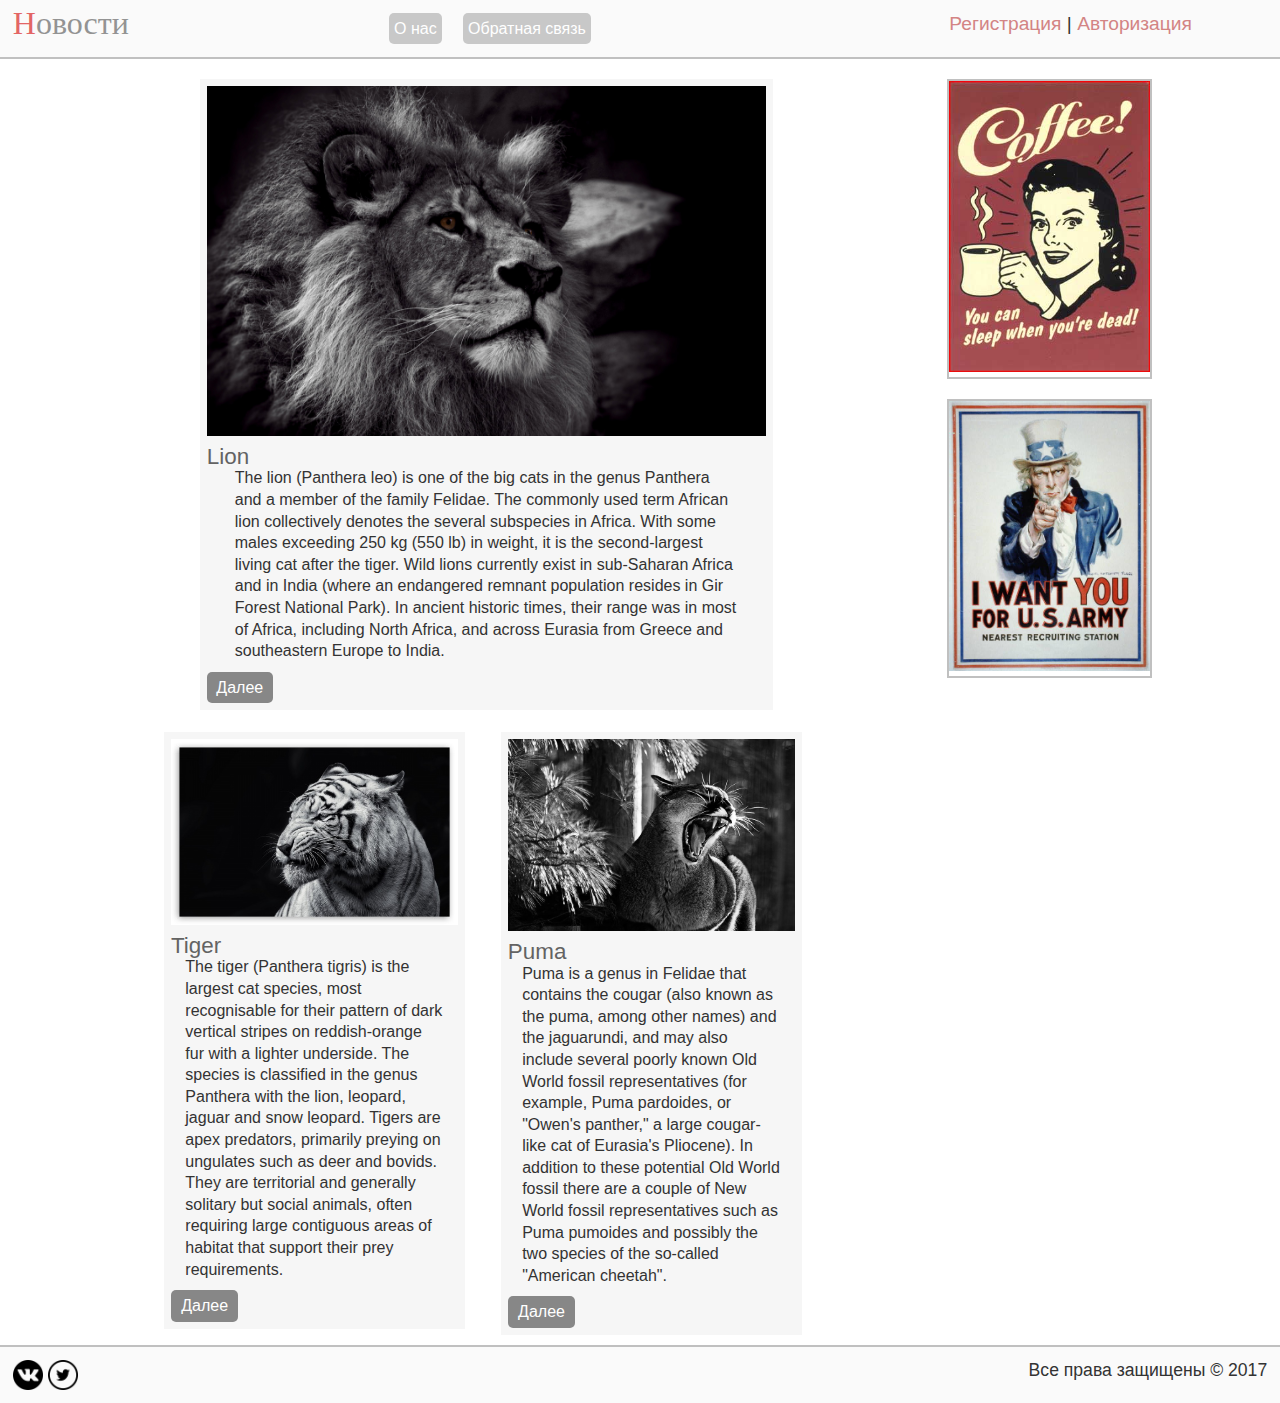
<file: index.html>
<!DOCTYPE html>
<html>
<head>
	<meta charset="utf-8">
	<title>Саванна и ее обитатели в твоем кармане</title>
	<link href="/Сайт/css/style.css" rel="stylesheet" type="text/css">
</head>
<body>
	<header>
	<div id="logo">
		<a href="/Сайт/index.html" title="Перейти на главную">
			<span>Н</span>овости
		</a>
	</div>
	<div id="menuHead">
		<a href="/Сайт/about_us.html">
			<div style="margin-right: 5%">О нас</div>
		</a>
		<a href="/Сайт/feedback.html">
			<div>Обратная связь</div>
		</a>
	</div>
	<div id="regAuth">
		<a href="/reg.html">Регистрация</a> | <a href="auth.html">Авторизация</a>
	</div>
	</header>
	
	<div id="wrapper">
		<div id="leftCol">
			<div id="bigArticle">
				<img src="/Сайт/img/articles/1.jpg" alt="Lion" title="Lion">
				<h2>Lion</h2>
				<p>The lion (Panthera leo) is one of the big cats in the genus Panthera and a member of the family Felidae. The commonly used term African lion collectively denotes the several subspecies in Africa. With some males exceeding 250 kg (550 lb) in weight, it is the second-largest living cat after the tiger. Wild lions currently exist in sub-Saharan Africa and in India (where an endangered remnant population resides in Gir Forest National Park). In ancient historic times, their range was in most of Africa, including North Africa, and across Eurasia from Greece and southeastern Europe to India.</p>
				<a href="/article.php">
					<div class="more">Далее</div>
				</a>
			</div>
			<div class="clear"><br></div>
			<div class="article">
			<img src="/Сайт/img/articles/2.jpg" alt="Tiger" title="Tiger">
				<h2>Tiger</h2>
				<p>The tiger (Panthera tigris) is the largest cat species, most recognisable for their pattern of dark vertical stripes on reddish-orange fur with a lighter underside. The species is classified in the genus Panthera with the lion, leopard, jaguar and snow leopard. Tigers are apex predators, primarily preying on ungulates such as deer and bovids. They are territorial and generally solitary but social animals, often requiring large contiguous areas of habitat that support their prey requirements.</p>
				<a href="/article.php">
					<div class="more">Далее</div>
				</a>
			</div>
			<div class="article">
				<img src="/Сайт/img/articles/3.jpg" alt="Puma" title="Puma">
				<h2>Puma</h2>
				<p>Puma is a genus in Felidae that contains the cougar (also known as the puma, among other names) and the jaguarundi, and may also include several poorly known Old World fossil representatives (for example, Puma pardoides, or "Owen's panther," a large cougar-like cat of Eurasia's Pliocene). In addition to these potential Old World fossil there are a couple of New World fossil representatives such as Puma pumoides and possibly the two species of the so-called "American cheetah".</p>
				<a href="/article.php">
					<div class="more">Далее</div>
				</a>
			</div>
		</div>
		<div id="rightCol">
			<div class="banner">
				<img src="/Сайт/img/banner_1.jpg" alt="Banner 1" title="Banner 1">
			</div>
			<div class="banner">
				<img src="/Сайт/img/banner_2.jpg" alt="Banner 2" title="Banner 2">
			</div>
			
		</div>
	</div>

	<footer>
		<div id="social">
			<a href="http://vk.com" title="Group Vk" target="_blank">
				<img src="/Сайт/img/vk.png" alt="Vk" title="Vk">
			</a>
			<a href="http://twitter.com" title="Group Twitter" target="_blank">
				<img src="/Сайт/img/twitter.png" alt="Twitter" title="Twitter">
			</a>
		</div>
		<div id="rights">
			Все права защищены &copy; 2017	
		</div>
	</footer>
</body>
</html>
</file>
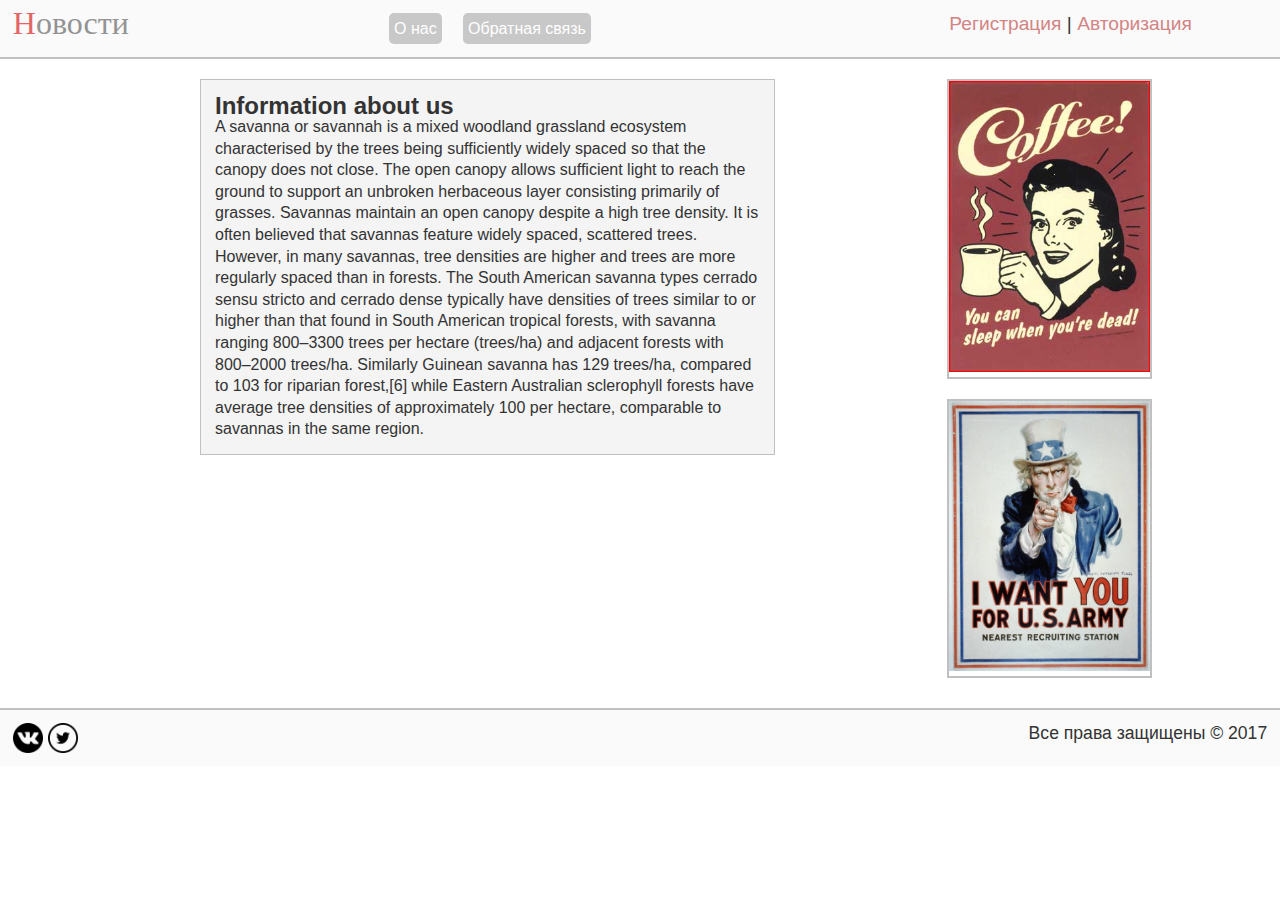
<file: Сайт/about_us.html>
<!DOCTYPE html>
<html>
<head>
	<meta charset="utf-8">
	<title>Информация о нас</title>
	<link href="/Сайт/css/style.css" rel="stylesheet" type="text/css">
</head>
<body>
	<header>
	<div id="logo">
		<a href="/" title="Перейти на главную">
			<span>Н</span>овости
		</a>
	</div>
	<div id="menuHead">
		<a href="/Сайт/about_us.html">
			<div style="margin-right: 5%">О нас</div>
		</a>
		<a href="/Сайт/feedback.html">
			<div>Обратная связь</div>
		</a>
	</div>
	<div id="regAuth">
		<a href="/reg.html">Регистрация</a> | <a href="auth.html">Авторизация</a>
	</div>
	</header>
	
	<div id="wrapper">
		<div id="leftCol">
			<div id="about_us">
				<h2>Information about us</h2>
				<p>A savanna or savannah is a mixed woodland grassland ecosystem characterised by the trees being sufficiently widely spaced so that the canopy does not close. The open canopy allows sufficient light to reach the ground to support an unbroken herbaceous layer consisting primarily of grasses. Savannas maintain an open canopy despite a high tree density. It is often believed that savannas feature widely spaced, scattered trees. However, in many savannas, tree densities are higher and trees are more regularly spaced than in forests. The South American savanna types cerrado sensu stricto and cerrado dense typically have densities of trees similar to or higher than that found in South American tropical forests, with savanna ranging 800–3300 trees per hectare (trees/ha) and adjacent forests with 800–2000 trees/ha. Similarly Guinean savanna has 129 trees/ha, compared to 103 for riparian forest,[6] while Eastern Australian sclerophyll forests have average tree densities of approximately 100 per hectare, comparable to savannas in the same region.</p>
			</div>
		</div>
		<div id="rightCol">
			<div class="banner">
				<img src="/Сайт/img/banner_1.jpg" alt="Banner 1" title="Banner 1">
			</div>
			<div class="banner">
				<img src="/Сайт/img/banner_2.jpg" alt="Banner 2" title="Banner 2">
			</div>
			
		</div>
	</div>

	<footer>
		<div id="social">
			<a href="http://vk.com" title="Group Vk" target="_blank">
				<img src="/Сайт/img/vk.png" alt="Vk" title="Vk">
			</a>
			<a href="http://twitter.com" title="Group Twitter" target="_blank">
				<img src="/Сайт/img/twitter.png" alt="Twitter" title="Twitter">
			</a>
		</div>
		<div id="rights">
			Все права защищены &copy; 2017	
		</div>
	</footer>
</body>
</html>
</file>
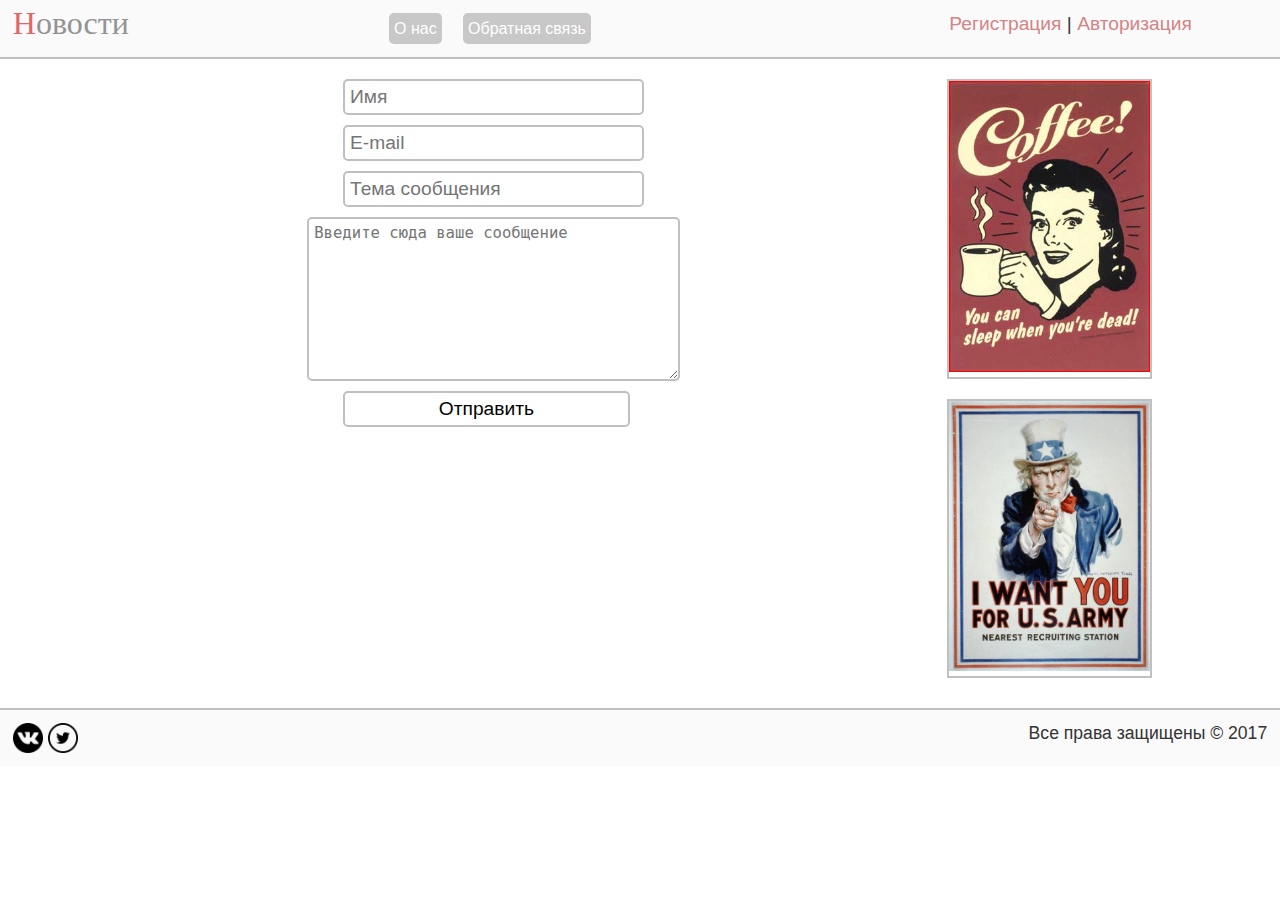
<file: Сайт/feedback.html>
<!DOCTYPE html>
<html>
<head>
	<meta charset="utf-8">
	<title>Обратная связь</title>
	<link href="/Сайт/css/style.css" rel="stylesheet" type="text/css">
</head>
<body>
	<header>
	<div id="logo">
		<a href="/Сайт/index.html" title="Перейти на главную">
			<span>Н</span>овости
		</a>
	</div>
	<div id="menuHead">
		<a href="/Сайт/about_us.html">
			<div style="margin-right: 5%">О нас</div>
		</a>
		<a href="/Сайт/feedback.html">
			<div>Обратная связь</div>
		</a>
	</div>
	<div id="regAuth">
		<a href="/reg.html">Регистрация</a> | <a href="auth.html">Авторизация</a>
	</div>
	</header>
	
	<div id="wrapper">
		<div id="leftCol">
			<input type="text" placeholder="Имя" id="name" name="name"><br />
			<input type="text" placeholder="E-mail" id="e-mail" name="email"><br />
			<input type="text" placeholder="Тема сообщения" id="subject" name="subject"><br />
			<textarea name="message" placeholder="Введите сюда ваше сообщение" id="message"></textarea><br />
			<input type="button" name="done" id="done" value="Отправить">
		</div>
		<div id="rightCol">
			<div class="banner">
				<img src="/Сайт/img/banner_1.jpg" alt="Banner 1" title="Banner 1">
			</div>
			<div class="banner">
				<img src="/Сайт/img/banner_2.jpg" alt="Banner 2" title="Banner 2">
			</div>
			
		</div>
	</div>

	<footer>
		<div id="social">
			<a href="http://vk.com" title="Group Vk" target="_blank">
				<img src="/Сайт/img/vk.png" alt="Vk" title="Vk">
			</a>
			<a href="http://twitter.com" title="Group Twitter" target="_blank">
				<img src="/Сайт/img/twitter.png" alt="Twitter" title="Twitter">
			</a>
		</div>
		<div id="rights">
			Все права защищены &copy; 2017	
		</div>
	</footer>
</body>
</html>
</file>
<file: Сайт/css/style.css>
@charset "utf-8";
* {
	margin: 0;
	padding: 0;
	outline: none;
}

html {height 100%}

body {
	width: 100%;
	height: 100%;
	background-color: #fff;
	color: #333;
	font-family: "Segoe UI", Arial, sans-serif;
	font-size: 1em;
	line-height: 135%;
	float: left;
}

img {
	max-width: 100%;
	height: auto\9; /* ie8 8 */
}

a {
	color: #d38484;
	text-decoration: none;
}

a:hover {
	color: #efdea0;
}

a, a:hover {
	-webkit-transition: all.6s ease;
	-moz-transition: all.6s ease;
	-o-transition: all.6s ease;
	-ms-transition: all.6s ease;
	transition: all.6s ease;
}

.clear {
	clear: both;
}

/* Стили для шапки*/

header {
	width: 98%;
	float: left;
	padding: 1%;
	background-color: #fafafa;
	border-bottom: 2px solid silver;
	margin-bottom: 20px;
}

header #logo {
	width: 30%;
	float: left;

}

header #logo a{
	color: #939393;
	font-size: 2em;
	font-family: Times New Roman, sans-serif;
}

header #logo span {
	color: #e36565;
}

header #menuHead {
	width: 34%;
	float: left;
}

header #menuHead div {
	float: left;
	padding: 5px;
	background-color: #c8c8c8;
	border-radius: 5px;
	color: #ffffff;
}

header #menuHead div:hover {
	background-color: #e7e7e7;
}

header #regAuth {
	width: 30%;
	float: left;
	text-align: right;
	font-size: 1.2em;
}

/* Стили для всего документа */

#wrapper {
	width: 80%;
	margin-left: 10%;
	float: left;
}

/* Стили для левой колонки */

#wrapper #leftCol {
	width: 70%;
	margin-right: 10%;
	float: left;
}

#wrapper #leftCol #bigArticle {
	width: 78%;
	margin-left: 10%;
	background-color: #f6f6f6;
	padding: 1%;
	float: left;
}

#wrapper #leftCol #bigArticle img, #wrapper #leftCol .article img {
	width: 100%;
	float: left;
	margin-bottom: 10px;
}

#wrapper #leftCol #bigArticle h2, #wrapper #leftCol .article h2 {
	font-weight: normal;
	font-size: 1.4em;
	color: #636363;
	font-family: Comic Sans MS, sans-serif;
}

#wrapper #leftCol #bigArticle p, #wrapper #leftCol .article p {
	width: 90%;
	margin-left: 5%;
}

#wrapper #leftCol #bigArticle div.more, #wrapper #leftCol .article div.more {
	padding: 5px;
	border-radius: 5px;
	background-color: #878787;
	color: #fff;
	width: 10%;
	text-align: center;
	margin-top: 10px;
}

#wrapper #leftCol #bigArticle div.more:hover, #wrapper #leftCol .article div.more:hover {
	background-color: #a2a2a2;
}

#wrapper #leftCol .article {
	width: 40%;
	margin-left: 5%;
	background-color: #f6f6f6;
	padding: 1%;
	float: left;
}

#wrapper #leftCol .article div.more{
	width: 20%;
}

#wrapper #leftCol input {
	width: 40%;
	margin-left: 30%;
	float: left;
	border-radius: 5px;
	border: 2px solid silver;
	padding: 5px;
	color: black;
	margin-bottom: 10px;
	font-size: 1.2em;
}

#wrapper #leftCol input:focus, #wrapper #leftCol textarea:focus {
	border: 2px solid #f78080;
}

#wrapper #leftCol input#done {
	background-color: white;
}

#wrapper #leftCol input#done:hover {
	border: 2px solid #f8d881;
	cursor: pointer;
}

#wrapper #leftCol textarea {
	width: 50%;
	height: 150px;
	margin-left: 25%;
	float: left;
	border-radius: 5px;
	border: 2px solid silver;
	padding: 5px;
	color: black;
	margin-bottom: 10px;
	font-size: 1.2em;
}

/* Стили для странички о нас */

#wrapper #leftCol #about_us {
	width: 76%;
	margin-left: 10%;
	border: 1px solid silver;
	background-color: #f4f4f4;
	padding: 2%;
}


/* Стили для правой колонки */

#wrapper #rightCol {
	width: 20%;
	float: left;
}

#wrapper #rightCol .banner {
	width: 100%;
	float: left;
	margin-bottom: 20px;
	border: 2px solid silver;
	box-sizing: border-box;
}

/* Стили для Footer */

footer {
	width: 98%;
	float: left;
	padding: 1%;
	background-color: #fafafa;
	border-top: 2px solid silver;
	margin-top: 10px;
}

footer #social {
	float: left;
	width: 50%;
}

footer #social img{
	width: 30px;
	height: 30px;
	float: left;
	margin-right: 5px;
}

footer #rights {
	float: right;
	width: 50%;
	text-align: right;
	font-size: 1.1em;
}
</file>
